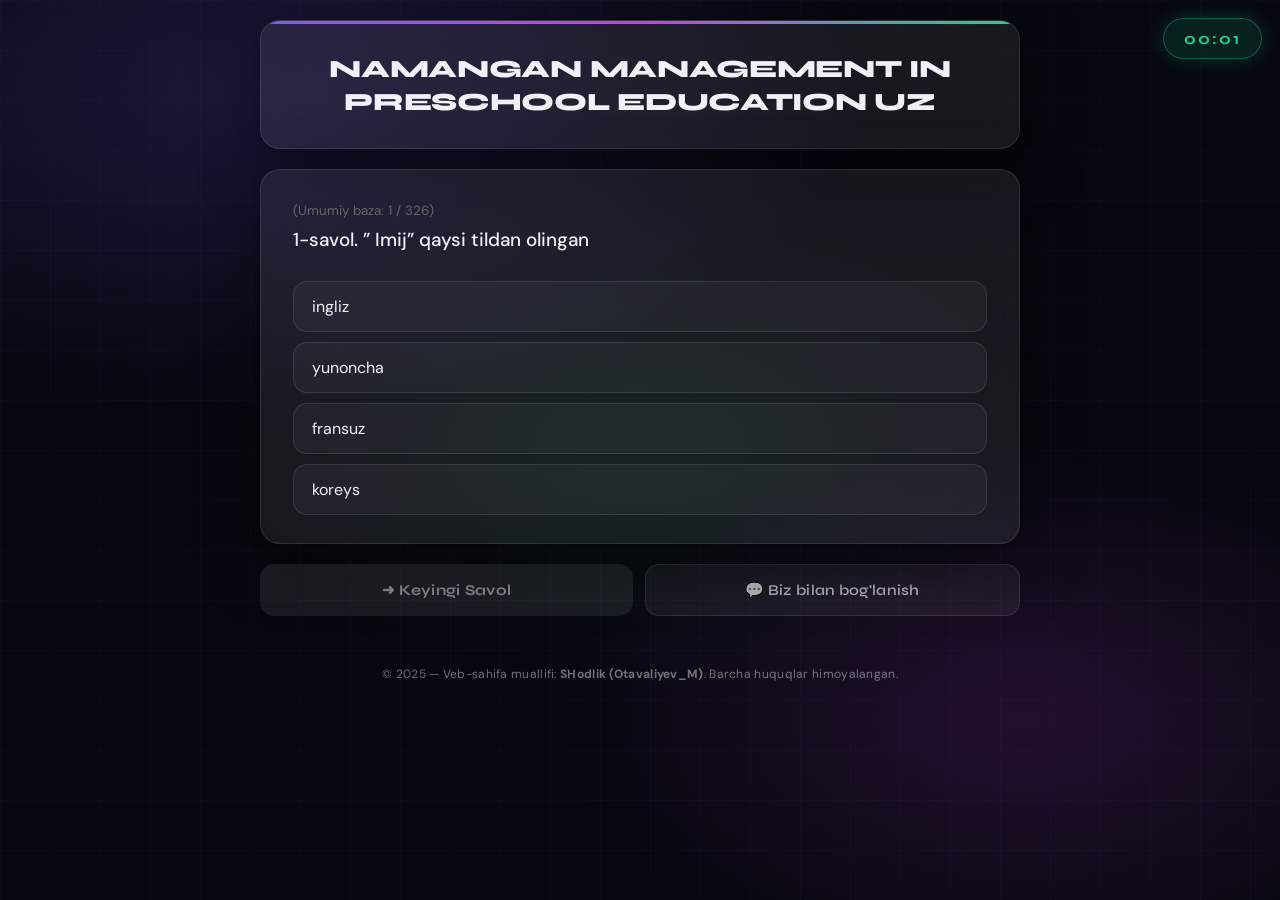
<file: Reteklardan/index.html>
<!DOCTYPE html>
<html lang="uz">
<head>
  <meta charset="UTF-8">
  <meta name="viewport" content="width=device-width, initial-scale=1.0">
  <title>Davlat Imtixoniga Test</title>
  <link rel="stylesheet" href="style.css">
</head>
<body>

  <!-- ===== LOGIN SCREEN ===== -->
  <div id="loginScreen">
    <div class="login-box">
      <div class="lock-icon"></div>
      <h2>Xush kelibsiz!</h2>
      <p>Testni boshlash uchun kirish ma'lumotlarini kiriting</p>

      <div class="input-group">
        <input type="text" id="username" placeholder=" " autocomplete="off">
        <label for="username">Login</label>
      </div>

      <div class="input-group">
        <input type="password" id="password" placeholder=" " autocomplete="off">
        <label for="password">Parol</label>
      </div>

      <button id="loginBtn">
        <span id="btnText">Kirish</span>
      </button>

      <div class="error-message" id="errorMessage">
        ❌ Login yoki parol noto'g'ri!
      </div>
    </div>
  </div>

  <!-- ===== MAIN CONTENT ===== -->
  <div id="mainContent">
    <div id="timer" class="timer-fixed">00:00</div>

    <div class="container">

      <!-- Header card -->
      <div class="header-card">
        <h1>NAMANGAN MANAGEMENT IN PRESCHOOL EDUCATION UZ</h1>
      </div>

      <!-- Quiz area -->
      <div id="quiz-container"></div>

      <!-- Buttons -->
      <div class="navigation-buttons">
        <button id="nextBtn">➜ Keyingi Savol</button>
        <a href="dastur01.html" class="contact-btn">💬 Biz bilan bog'lanish</a>
      </div>


      <div id="results" class="results-inline" style="display:none">
        <span id="summaryResults">Urinish: 0 &nbsp;|&nbsp; To'g'ri: 0 &nbsp;|&nbsp; Foiz: 0%</span>
      </div>

      <footer>
        <p>&copy; 2025 &mdash; Veb-sahifa muallifi: <strong>SHodlik (Otavaliyev_M)</strong>. Barcha huquqlar himoyalangan.</p>
      </footer>

    </div>
  </div>

  <!-- ===== MODAL ===== -->
  <div id="resultModal" class="modal">
    <div class="modal-content">
      <span class="modal-icon">🎯</span>
      <h2 id="modalTitle">20 ta savoldan natija</h2>
      <div class="modal-stats">
        <div class="stat-item">
          <div class="stat-value" id="modalCorrect">0</div>
          <div class="stat-label">To'g'ri</div>
        </div>
        <div class="stat-item">
          <div class="stat-value" id="modalWrong">0</div>
          <div class="stat-label">Noto'g'ri</div>
        </div>
        <div class="stat-item">
          <div class="stat-value" id="modalPercent">0%</div>
          <div class="stat-label">Foiz</div>
        </div>
      </div>
      <div id="modalVerdict" class="modal-verdict"></div>
      <button id="continueBtn" class="continue-btn">Davom etish →</button>
    </div>
  </div>

  <script src="script.js"></script>

</body>
</html>
</file>
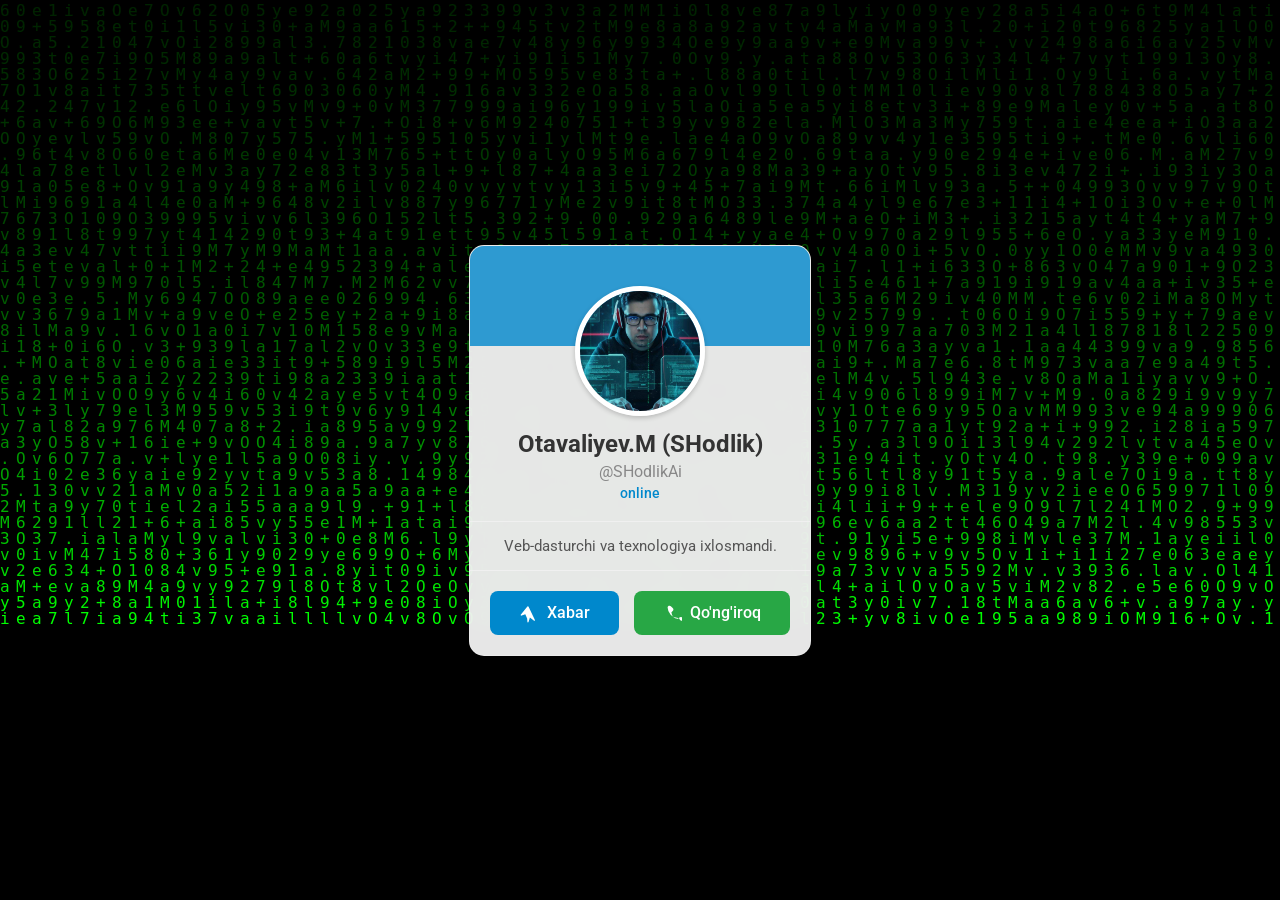
<file: Reteklardan/dastur01.html>
<!DOCTYPE html>
<html lang="uz">
<head>
    <meta charset="UTF-8">
    <meta name="viewport" content="width=device-width, initial-scale=1.0">
    <title>Shaxsiylashtirilgan Matrix Foni</title>
    <link rel="preconnect" href="https://fonts.googleapis.com">
    <link rel="preconnect" href="https://fonts.gstatic.com" crossorigin>
    <link href="https://fonts.googleapis.com/css2?family=Roboto:wght@400;500;700&display=swap" rel="stylesheet">
    <style>
        body {
            display: flex;
            justify-content: center;
            align-items: center;
            min-height: 100vh;
            margin: 0;
            background-color: #000;
            font-family: 'Roboto', sans-serif;
            overflow: hidden;
        }
        
        #matrix-canvas {
            position: absolute;
            top: 0;
            left: 0;
            width: 100%;
            height: 100%;
            z-index: 0;
        }

        .telegram-profile-card{width:340px;background-color:rgba(255,255,255,0.9);backdrop-filter:blur(10px);-webkit-backdrop-filter:blur(10px);border-radius:15px;box-shadow:0 10px 25px rgba(0,0,0,.3);overflow:hidden;text-align:center;border:1px solid rgba(255,255,255,0.2);z-index:1;position:relative}.profile-header{background-color:rgba(0,136,204,0.8);height:100px}.profile-picture-container{margin-top:-60px}.profile-picture{width:120px;height:120px;border-radius:50%;border:5px solid #fff;box-shadow:0 2px 5px rgba(0,0,0,.2);object-fit:cover}.profile-info{padding:10px 20px 5px}.profile-name{margin:0;font-size:24px;font-weight:700;color:#333}.profile-username{margin:4px 0;font-size:16px;color:#888}.profile-status{margin:0;font-size:14px;color:#0088cc;font-weight:500}.profile-bio{padding:15px 25px;font-size:15px;color:#555;border-top:1px solid #f0f0f0;border-bottom:1px solid #f0f0f0;margin-top:15px}.profile-bio p{margin:0}
        
        .profile-actions-container{display:flex;justify-content:space-between;gap:15px;padding:20px}.action-button{display:flex;align-items:center;justify-content:center;flex-grow:1;padding:12px;color:#fff;text-decoration:none;border-radius:8px;font-size:16px;font-weight:500;transition:transform .2s ease,background-color .3s ease;box-sizing:border-box}.action-button svg{margin-right:8px;width:20px;height:20px}.action-button:hover{transform:scale(1.05)}.telegram-button{background-color:#0088cc}.telegram-button:hover{background-color:#0077b3}.call-button{background-color:#28a745}.call-button:hover{background-color:#218838}
    </style>
</head>
<body>
    <canvas id="matrix-canvas"></canvas>

    <div class="telegram-profile-card">
        <div class="profile-header"></div>
        <div class="profile-picture-container">
            <img src="Shod.png" alt="Profil rasmi" class="profile-picture">
        </div>
        <div class="profile-info">
            <h2 class="profile-name">Otavaliyev.M (SHodlik)</h2>
            <p class="profile-username">@SHodlikAi</p>
            <p class="profile-status">online</p>
        </div>
        <div class="profile-bio">
            <p>Veb-dasturchi va texnologiya ixlosmandi.</p>
        </div>
        <div class="profile-actions-container">
            <a href="https://t.me/Shodlikai" target="_blank" class="action-button telegram-button">
                <svg fill="currentColor" viewBox="0 0 24 24"><path d="M9.78,18.65l.28,4.23a.75.75,0,0,0,1.4.05l1.62-5.4L17.7,21.1a.75.75,0,0,0,1.25-.87L11.5,4.36a.75.75,0,0,0-1.42-.05L2.3,13.73a.75.75,0,0,0,.87,1.25l4.4-1.62,2.21,5.29Z"/></svg>
                Xabar
            </a>
            <a href="tel:+998911829899" class="action-button call-button">
                <svg fill="currentColor" viewBox="0 0 24 24"><path d="M21.38,16.71a.75.75,0,0,1-2.1,1.36,13,13,0,0,1-12.55-12.55,2.38,2.38,0,0,1,1.36-2.1,2.5,2.5,0,0,1,2.51.37l2.22,2.22a2.5,2.5,0,0,1,0,3.54l-1.41,1.41a.5.5,0,0,0,0,.7,8.21,8.21,0,0,0,7.31,7.31.5.5,0,0,0,.7,0l1.41-1.41a2.5,2.5,0,0,1,3.54,0l2.22,2.22A2.5,2.5,0,0,1,21.38,16.71Z"/></svg>
                Qo'ng'iroq
            </a>
        </div>
    </div>

    <script>
        const canvas = document.getElementById('matrix-canvas');
        const ctx = canvas.getContext('2d');

        canvas.width = window.innerWidth;
        canvas.height = window.innerHeight;

        const customText = ('M.Otavaliyev+998901234567').repeat(10);

        const fontSize = 16;
        const columns = canvas.width / fontSize;
        const rainDrops = [];

        for( let x = 0; x < columns; x++ ) {
            rainDrops[x] = 1;
        }

        const draw = () => {
            ctx.fillStyle = 'rgba(0, 0, 0, 0.05)';
            ctx.fillRect(0, 0, canvas.width, canvas.height);
            
            ctx.fillStyle = '#0F0';
            ctx.font = fontSize + 'px monospace';

            for(let i = 0; i < rainDrops.length; i++) {
                const text = customText.charAt(Math.floor(Math.random() * customText.length));
                ctx.fillText(text, i * fontSize, rainDrops[i] * fontSize);
                
                if(rainDrops[i] * fontSize > canvas.height && Math.random() > 0.975){
                    rainDrops[i] = 0;
                }
                rainDrops[i]++;
            }
        };

        setInterval(draw, 30);
    </script>
</body>
</html>
</file>
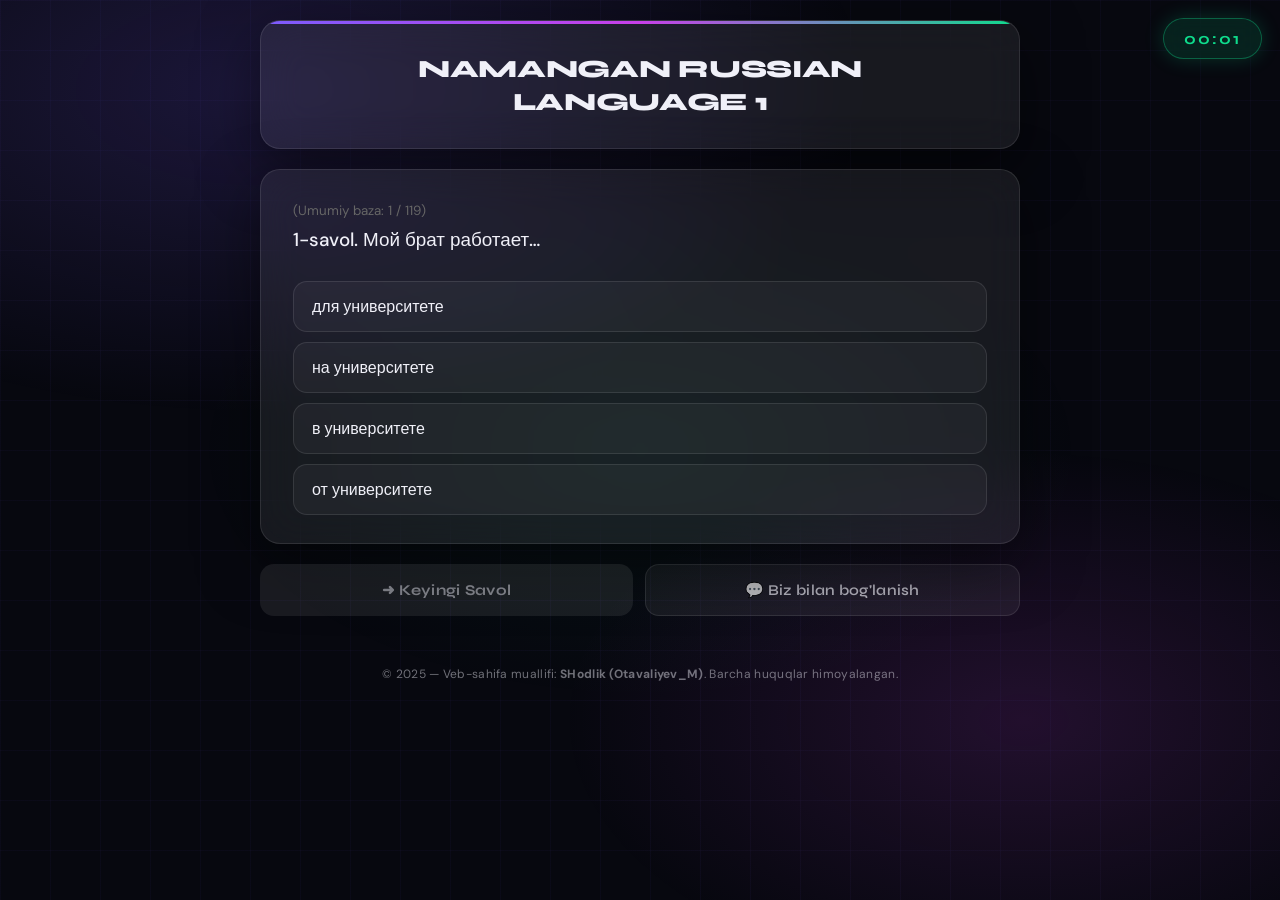
<file: Reteklardan/index01.html>
<!DOCTYPE html>
<html lang="uz">
<head>
  <meta charset="UTF-8">
  <meta name="viewport" content="width=device-width, initial-scale=1.0">
  <title>Davlat Imtixoniga Test</title>
  <link rel="stylesheet" href="style.css">
</head>
<body>

  <!-- ===== LOGIN SCREEN ===== -->
  <div id="loginScreen">
    <div class="login-box">
      <div class="lock-icon"></div>
      <h2>Xush kelibsiz!</h2>
      <p>Testni boshlash uchun kirish ma'lumotlarini kiriting</p>

      <div class="input-group">
        <input type="text" id="username" placeholder=" " autocomplete="off">
        <label for="username">Login</label>
      </div>

      <div class="input-group">
        <input type="password" id="password" placeholder=" " autocomplete="off">
        <label for="password">Parol</label>
      </div>

      <button id="loginBtn">
        <span id="btnText">Kirish</span>
      </button>

      <div class="error-message" id="errorMessage">
        ❌ Login yoki parol noto'g'ri!
      </div>
    </div>
  </div>

  <!-- ===== MAIN CONTENT ===== -->
  <div id="mainContent">
    <div id="timer" class="timer-fixed">00:00</div>

    <div class="container">

      <!-- Header card -->
      <div class="header-card">
        <h1>NAMANGAN RUSSIAN LANGUAGE 1</h1>
      </div>

      <!-- Quiz area -->
      <div id="quiz-container"></div>

      <!-- Buttons -->
      <div class="navigation-buttons">
        <button id="nextBtn">➜ Keyingi Savol</button>
        <a href="dastur01.html" class="contact-btn">💬 Biz bilan bog'lanish</a>
      </div>


      <div id="results" class="results-inline" style="display:none">
        <span id="summaryResults">Urinish: 0 &nbsp;|&nbsp; To'g'ri: 0 &nbsp;|&nbsp; Foiz: 0%</span>
      </div>

      <footer>
        <p>&copy; 2025 &mdash; Veb-sahifa muallifi: <strong>SHodlik (Otavaliyev_M)</strong>. Barcha huquqlar himoyalangan.</p>
      </footer>

    </div>
  </div>

  <!-- ===== MODAL ===== -->
  <div id="resultModal" class="modal">
    <div class="modal-content">
      <span class="modal-icon">🎯</span>
      <h2 id="modalTitle">20 ta savoldan natija</h2>
      <div class="modal-stats">
        <div class="stat-item">
          <div class="stat-value" id="modalCorrect">0</div>
          <div class="stat-label">To'g'ri</div>
        </div>
        <div class="stat-item">
          <div class="stat-value" id="modalWrong">0</div>
          <div class="stat-label">Noto'g'ri</div>
        </div>
        <div class="stat-item">
          <div class="stat-value" id="modalPercent">0%</div>
          <div class="stat-label">Foiz</div>
        </div>
      </div>
      <div id="modalVerdict" class="modal-verdict"></div>
      <button id="continueBtn" class="continue-btn">Davom etish →</button>
    </div>
  </div>

  <script src="script01.js"></script>

</body>
</html>
</file>
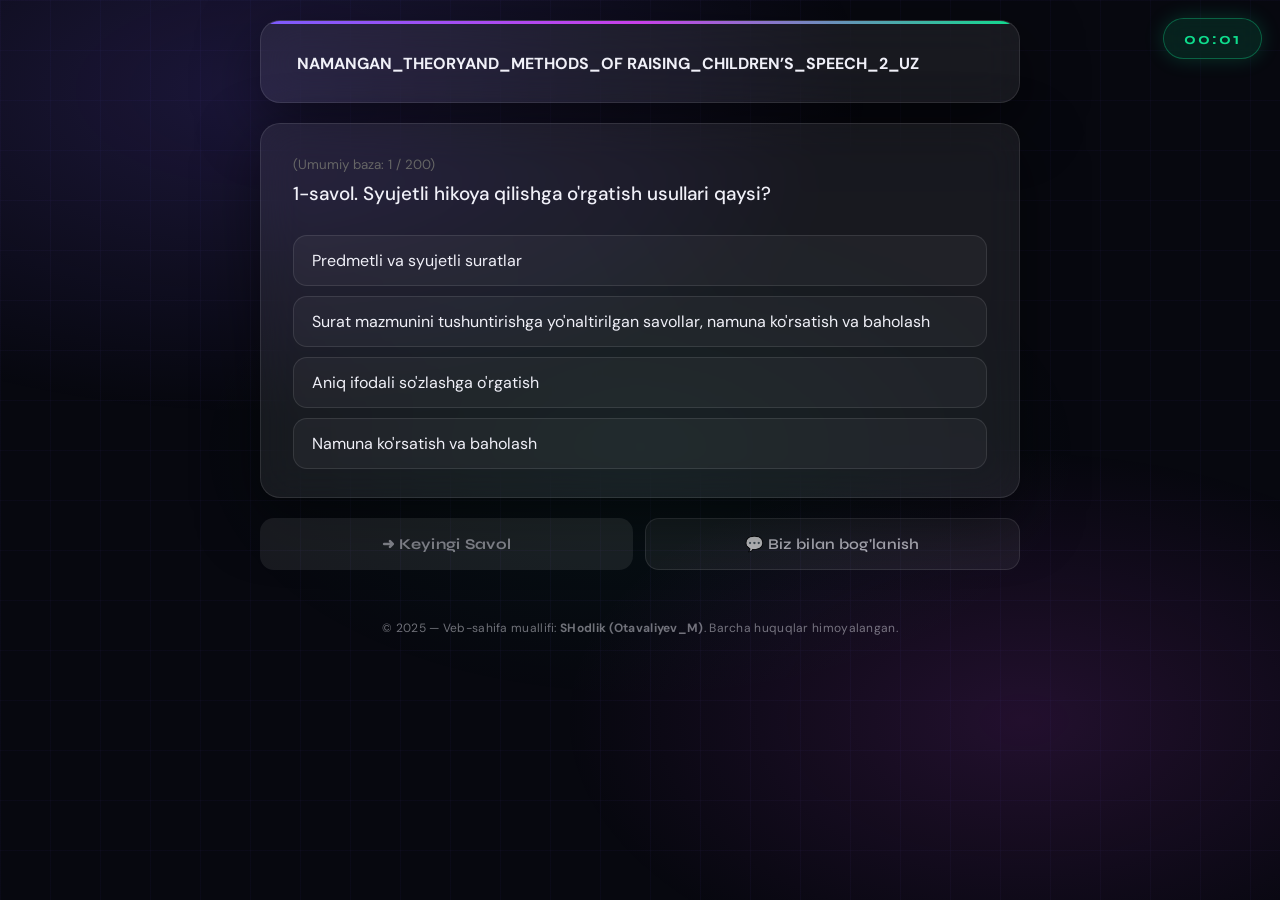
<file: Reteklardan/index02.html>
<!DOCTYPE html>
<html lang="uz">
<head>
  <meta charset="UTF-8">
  <meta name="viewport" content="width=device-width, initial-scale=1.0">
  <title>Davlat Imtixoniga Test</title>
  <link rel="stylesheet" href="style.css">
</head>
<body>

  <!-- ===== LOGIN SCREEN ===== -->
  <div id="loginScreen">
    <div class="login-box">
      <div class="lock-icon"></div>
      <h2>Xush kelibsiz!</h2>
      <p>Testni boshlash uchun kirish ma'lumotlarini kiriting</p>

      <div class="input-group">
        <input type="text" id="username" placeholder=" " autocomplete="off">
        <label for="username">Login</label>
      </div>

      <div class="input-group">
        <input type="password" id="password" placeholder=" " autocomplete="off">
        <label for="password">Parol</label>
      </div>

      <button id="loginBtn">
        <span id="btnText">Kirish</span>
      </button>

      <div class="error-message" id="errorMessage">
        ❌ Login yoki parol noto'g'ri!
      </div>
    </div>
  </div>

  <!-- ===== MAIN CONTENT ===== -->
  <div id="mainContent">
    <div id="timer" class="timer-fixed">00:00</div>

    <div class="container">

      <!-- Header card -->
      <div class="header-card">
        <h4>NAMANGAN_THEORYAND_METHODS_OF RAISING_CHILDREN’S_SPEECH_2_UZ</h4>
      </div>

      <!-- Quiz area -->
      <div id="quiz-container"></div>

      <!-- Buttons -->
      <div class="navigation-buttons">
        <button id="nextBtn">➜ Keyingi Savol</button>
        <a href="dastur01.html" class="contact-btn">💬 Biz bilan bog'lanish</a>
      </div>


      <div id="results" class="results-inline" style="display:none">
        <span id="summaryResults">Urinish: 0 &nbsp;|&nbsp; To'g'ri: 0 &nbsp;|&nbsp; Foiz: 0%</span>
      </div>

      <footer>
        <p>&copy; 2025 &mdash; Veb-sahifa muallifi: <strong>SHodlik (Otavaliyev_M)</strong>. Barcha huquqlar himoyalangan.</p>
      </footer>

    </div>
  </div>

  <!-- ===== MODAL ===== -->
  <div id="resultModal" class="modal">
    <div class="modal-content">
      <span class="modal-icon">🎯</span>
      <h2 id="modalTitle">20 ta savoldan natija</h2>
      <div class="modal-stats">
        <div class="stat-item">
          <div class="stat-value" id="modalCorrect">0</div>
          <div class="stat-label">To'g'ri</div>
        </div>
        <div class="stat-item">
          <div class="stat-value" id="modalWrong">0</div>
          <div class="stat-label">Noto'g'ri</div>
        </div>
        <div class="stat-item">
          <div class="stat-value" id="modalPercent">0%</div>
          <div class="stat-label">Foiz</div>
        </div>
      </div>
      <div id="modalVerdict" class="modal-verdict"></div>
      <button id="continueBtn" class="continue-btn">Davom etish →</button>
    </div>
  </div>

  <script src="script02.js"></script>

</body>
</html>
</file>
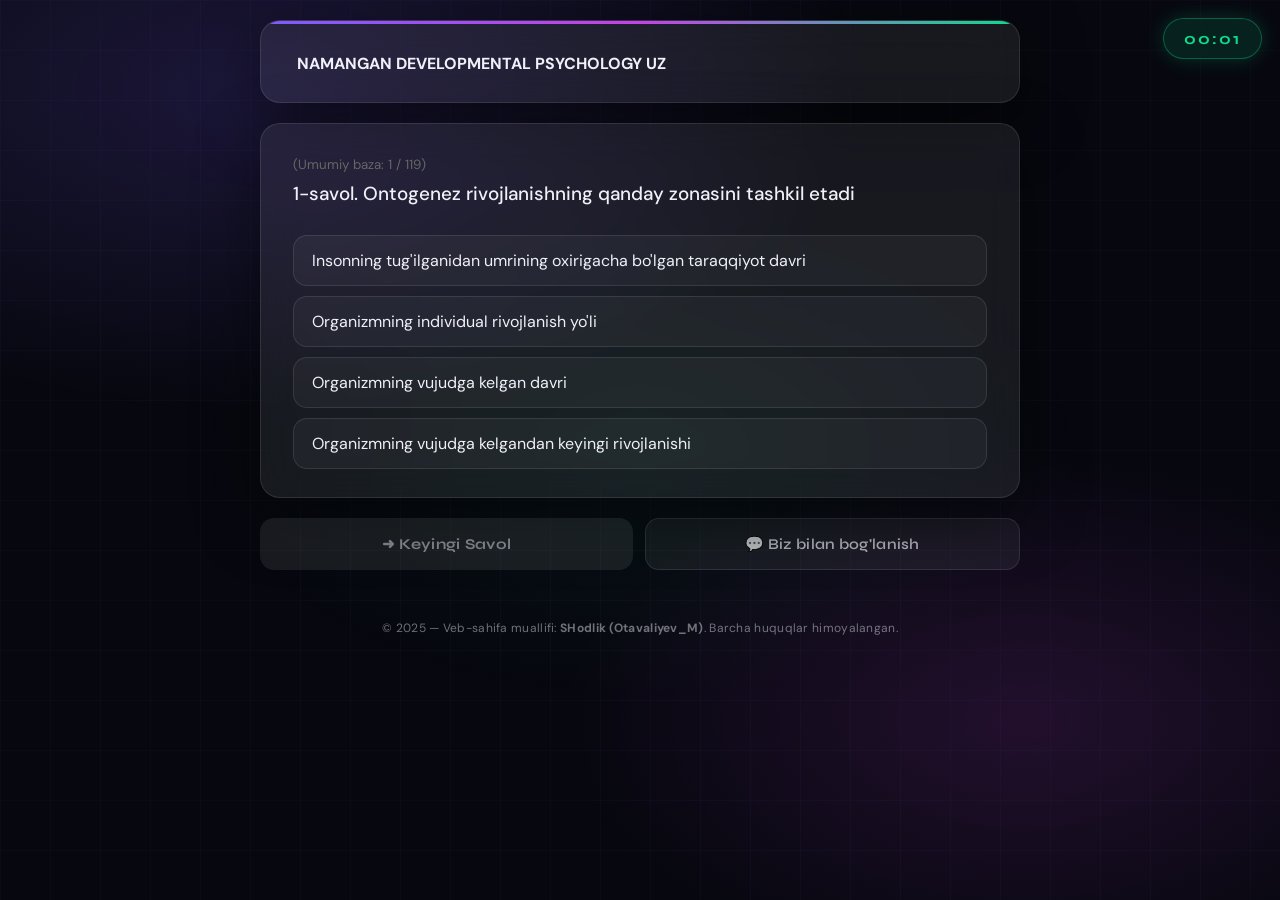
<file: Reteklardan/index03.html>
<!DOCTYPE html>
<html lang="uz">
<head>
  <meta charset="UTF-8">
  <meta name="viewport" content="width=device-width, initial-scale=1.0">
  <title>Davlat Imtixoniga Test</title>
  <link rel="stylesheet" href="style.css">
</head>
<body>

  <!-- ===== LOGIN SCREEN ===== -->
  <div id="loginScreen">
    <div class="login-box">
      <div class="lock-icon"></div>
      <h2>Xush kelibsiz!</h2>
      <p>Testni boshlash uchun kirish ma'lumotlarini kiriting</p>

      <div class="input-group">
        <input type="text" id="username" placeholder=" " autocomplete="off">
        <label for="username">Login</label>
      </div>

      <div class="input-group">
        <input type="password" id="password" placeholder=" " autocomplete="off">
        <label for="password">Parol</label>
      </div>

      <button id="loginBtn">
        <span id="btnText">Kirish</span>
      </button>

      <div class="error-message" id="errorMessage">
        ❌ Login yoki parol noto'g'ri!
      </div>
    </div>
  </div>

  <!-- ===== MAIN CONTENT ===== -->
  <div id="mainContent">
    <div id="timer" class="timer-fixed">00:00</div>

    <div class="container">

      <!-- Header card -->
      <div class="header-card">
        <h4>NAMANGAN DEVELOPMENTAL PSYCHOLOGY UZ </h4>
      </div>

      <!-- Quiz area -->
      <div id="quiz-container"></div>

      <!-- Buttons -->
      <div class="navigation-buttons">
        <button id="nextBtn">➜ Keyingi Savol</button>
        <a href="dastur01.html" class="contact-btn">💬 Biz bilan bog'lanish</a>
      </div>


      <div id="results" class="results-inline" style="display:none">
        <span id="summaryResults">Urinish: 0 &nbsp;|&nbsp; To'g'ri: 0 &nbsp;|&nbsp; Foiz: 0%</span>
      </div>

      <footer>
        <p>&copy; 2025 &mdash; Veb-sahifa muallifi: <strong>SHodlik (Otavaliyev_M)</strong>. Barcha huquqlar himoyalangan.</p>
      </footer>

    </div>
  </div>

  <!-- ===== MODAL ===== -->
  <div id="resultModal" class="modal">
    <div class="modal-content">
      <span class="modal-icon">🎯</span>
      <h2 id="modalTitle">20 ta savoldan natija</h2>
      <div class="modal-stats">
        <div class="stat-item">
          <div class="stat-value" id="modalCorrect">0</div>
          <div class="stat-label">To'g'ri</div>
        </div>
        <div class="stat-item">
          <div class="stat-value" id="modalWrong">0</div>
          <div class="stat-label">Noto'g'ri</div>
        </div>
        <div class="stat-item">
          <div class="stat-value" id="modalPercent">0%</div>
          <div class="stat-label">Foiz</div>
        </div>
      </div>
      <div id="modalVerdict" class="modal-verdict"></div>
      <button id="continueBtn" class="continue-btn">Davom etish →</button>
    </div>
  </div>

  <script src="script03.js"></script>

</body>
</html>
</file>
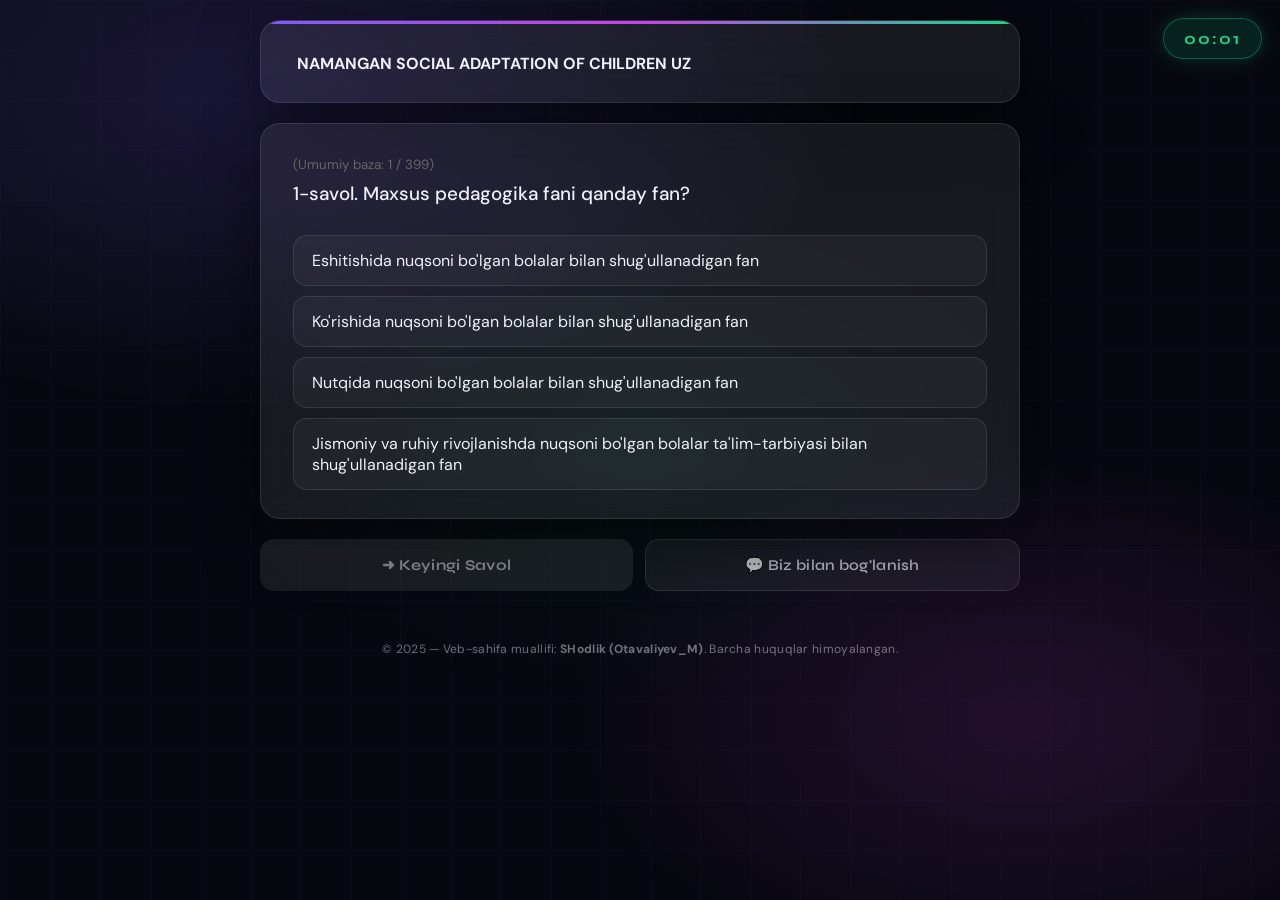
<file: Reteklardan/index04.html>
<!DOCTYPE html>
<html lang="uz">
<head>
  <meta charset="UTF-8">
  <meta name="viewport" content="width=device-width, initial-scale=1.0">
  <title>Davlat Imtixoniga Test</title>
  <link rel="stylesheet" href="style.css">
</head>
<body>

  <!-- ===== LOGIN SCREEN ===== -->
  <div id="loginScreen">
    <div class="login-box">
      <div class="lock-icon"></div>
      <h2>Xush kelibsiz!</h2>
      <p>Testni boshlash uchun kirish ma'lumotlarini kiriting</p>

      <div class="input-group">
        <input type="text" id="username" placeholder=" " autocomplete="off">
        <label for="username">Login</label>
      </div>

      <div class="input-group">
        <input type="password" id="password" placeholder=" " autocomplete="off">
        <label for="password">Parol</label>
      </div>

      <button id="loginBtn">
        <span id="btnText">Kirish</span>
      </button>

      <div class="error-message" id="errorMessage">
        ❌ Login yoki parol noto'g'ri!
      </div>
    </div>
  </div>

  <!-- ===== MAIN CONTENT ===== -->
  <div id="mainContent">
    <div id="timer" class="timer-fixed">00:00</div>

    <div class="container">

      <!-- Header card -->
      <div class="header-card">
        <h4> NAMANGAN SOCIAL ADAPTATION OF CHILDREN UZ </h4>
      </div>

      <!-- Quiz area -->
      <div id="quiz-container"></div>

      <!-- Buttons -->
      <div class="navigation-buttons">
        <button id="nextBtn">➜ Keyingi Savol</button>
        <a href="dastur01.html" class="contact-btn">💬 Biz bilan bog'lanish</a>
      </div>


      <div id="results" class="results-inline" style="display:none">
        <span id="summaryResults">Urinish: 0 &nbsp;|&nbsp; To'g'ri: 0 &nbsp;|&nbsp; Foiz: 0%</span>
      </div>

      <footer>
        <p>&copy; 2025 &mdash; Veb-sahifa muallifi: <strong>SHodlik (Otavaliyev_M)</strong>. Barcha huquqlar himoyalangan.</p>
      </footer>

    </div>
  </div>

  <!-- ===== MODAL ===== -->
  <div id="resultModal" class="modal">
    <div class="modal-content">
      <span class="modal-icon">🎯</span>
      <h2 id="modalTitle">20 ta savoldan natija</h2>
      <div class="modal-stats">
        <div class="stat-item">
          <div class="stat-value" id="modalCorrect">0</div>
          <div class="stat-label">To'g'ri</div>
        </div>
        <div class="stat-item">
          <div class="stat-value" id="modalWrong">0</div>
          <div class="stat-label">Noto'g'ri</div>
        </div>
        <div class="stat-item">
          <div class="stat-value" id="modalPercent">0%</div>
          <div class="stat-label">Foiz</div>
        </div>
      </div>
      <div id="modalVerdict" class="modal-verdict"></div>
      <button id="continueBtn" class="continue-btn">Davom etish →</button>
    </div>
  </div>

  <script src="script04.js"></script>

</body>
</html>
</file>
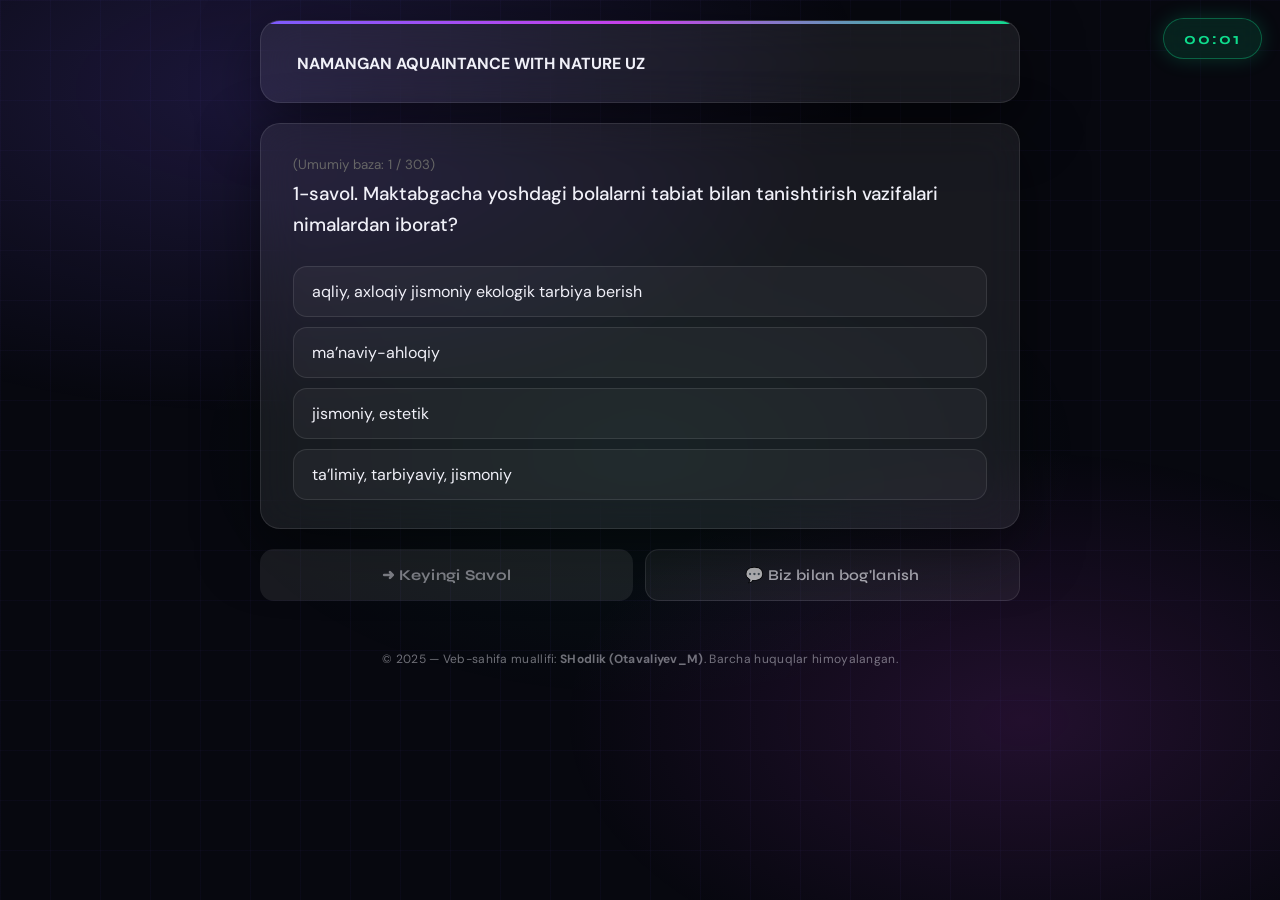
<file: Reteklardan/index05.html>
<!DOCTYPE html>
<html lang="uz">
<head>
  <meta charset="UTF-8">
  <meta name="viewport" content="width=device-width, initial-scale=1.0">
  <title>Davlat Imtixoniga Test</title>
  <link rel="stylesheet" href="style.css">
</head>
<body>

  <!-- ===== LOGIN SCREEN ===== -->
  <div id="loginScreen">
    <div class="login-box">
      <div class="lock-icon"></div>
      <h2>Xush kelibsiz!</h2>
      <p>Testni boshlash uchun kirish ma'lumotlarini kiriting</p>

      <div class="input-group">
        <input type="text" id="username" placeholder=" " autocomplete="off">
        <label for="username">Login</label>
      </div>

      <div class="input-group">
        <input type="password" id="password" placeholder=" " autocomplete="off">
        <label for="password">Parol</label>
      </div>

      <button id="loginBtn">
        <span id="btnText">Kirish</span>
      </button>

      <div class="error-message" id="errorMessage">
        ❌ Login yoki parol noto'g'ri!
      </div>
    </div>
  </div>

  <!-- ===== MAIN CONTENT ===== -->
  <div id="mainContent">
    <div id="timer" class="timer-fixed">00:00</div>

    <div class="container">

      <!-- Header card -->
      <div class="header-card">
        <h4> NAMANGAN AQUAINTANCE WITH NATURE UZ </h4>
      </div>

      <!-- Quiz area -->
      <div id="quiz-container"></div>

      <!-- Buttons -->
      <div class="navigation-buttons">
        <button id="nextBtn">➜ Keyingi Savol</button>
        <a href="dastur01.html" class="contact-btn">💬 Biz bilan bog'lanish</a>
      </div>


      <div id="results" class="results-inline" style="display:none">
        <span id="summaryResults">Urinish: 0 &nbsp;|&nbsp; To'g'ri: 0 &nbsp;|&nbsp; Foiz: 0%</span>
      </div>

      <footer>
        <p>&copy; 2025 &mdash; Veb-sahifa muallifi: <strong>SHodlik (Otavaliyev_M)</strong>. Barcha huquqlar himoyalangan.</p>
      </footer>

    </div>
  </div>

  <!-- ===== MODAL ===== -->
  <div id="resultModal" class="modal">
    <div class="modal-content">
      <span class="modal-icon">🎯</span>
      <h2 id="modalTitle">20 ta savoldan natija</h2>
      <div class="modal-stats">
        <div class="stat-item">
          <div class="stat-value" id="modalCorrect">0</div>
          <div class="stat-label">To'g'ri</div>
        </div>
        <div class="stat-item">
          <div class="stat-value" id="modalWrong">0</div>
          <div class="stat-label">Noto'g'ri</div>
        </div>
        <div class="stat-item">
          <div class="stat-value" id="modalPercent">0%</div>
          <div class="stat-label">Foiz</div>
        </div>
      </div>
      <div id="modalVerdict" class="modal-verdict"></div>
      <button id="continueBtn" class="continue-btn">Davom etish →</button>
    </div>
  </div>

  <script src="script05.js"></script>

</body>
</html>
</file>
<file: Reteklardan/style.css>
/* ===== IMPORT FONTS ===== */
@import url('https://fonts.googleapis.com/css2?family=Syne:wght@400;600;700;800&family=DM+Sans:ital,wght@0,300;0,400;0,500;1,300&display=swap');

/* ===== CSS VARIABLES ===== */
:root {
  --bg-deep:      #07080f;
  --bg-card:      rgba(255,255,255,0.04);
  --bg-glass:     rgba(255,255,255,0.07);
  --border:       rgba(255,255,255,0.10);
  --border-glow:  rgba(124,92,252,0.5);

  --accent-1:     #7C5CFC;
  --accent-2:     #C840E9;
  --accent-green: #0fdb8c;
  --accent-red:   #ff4d6d;
  --accent-gold:  #f5c842;

  --text-main:    #f0f0f8;
  --text-muted:   rgba(240,240,248,0.45);
  --text-sub:     rgba(240,240,248,0.7);

  --radius-lg:    20px;
  --radius-md:    14px;
  --radius-sm:    10px;

  --shadow-glow:  0 0 40px rgba(124,92,252,0.25);
  --shadow-card:  0 20px 60px rgba(0,0,0,0.5);

  --transition:   all 0.3s cubic-bezier(0.4,0,0.2,1);
}

/* ===== RESET ===== */
*, *::before, *::after {
  margin: 0; padding: 0;
  box-sizing: border-box;
}

/* ===== BODY & BACKGROUND ===== */
body {
  font-family: 'DM Sans', sans-serif;
  background-color: var(--bg-deep);
  color: var(--text-main);
  min-height: 100vh;
  padding: 20px 16px 40px;
  position: relative;
  overflow-x: hidden;
}

/* Animated mesh background */
body::before {
  content: '';
  position: fixed;
  inset: 0;
  background:
    radial-gradient(ellipse 80% 60% at 20% 10%, rgba(124,92,252,0.18) 0%, transparent 60%),
    radial-gradient(ellipse 60% 50% at 80% 80%, rgba(200,64,233,0.14) 0%, transparent 60%),
    radial-gradient(ellipse 50% 40% at 50% 50%, rgba(15,219,140,0.05) 0%, transparent 70%);
  pointer-events: none;
  z-index: 0;
}

/* Subtle grid pattern */
body::after {
  content: '';
  position: fixed;
  inset: 0;
  background-image:
    linear-gradient(rgba(124,92,252,0.04) 1px, transparent 1px),
    linear-gradient(90deg, rgba(124,92,252,0.04) 1px, transparent 1px);
  background-size: 50px 50px;
  pointer-events: none;
  z-index: 0;
}

/* ===========================
   LOGIN SCREEN
   =========================== */
#loginScreen {
  position: fixed;
  inset: 0;
  display: flex;
  align-items: center;
  justify-content: center;
  z-index: 99999;
  background: var(--bg-deep);
}

#loginScreen::before {
  content: '';
  position: absolute;
  inset: 0;
  background:
    radial-gradient(ellipse 70% 60% at 30% 30%, rgba(124,92,252,0.3) 0%, transparent 65%),
    radial-gradient(ellipse 60% 50% at 75% 70%, rgba(200,64,233,0.2) 0%, transparent 65%);
  pointer-events: none;
}

#loginScreen.hidden { display: none !important; }

.login-box {
  position: relative;
  z-index: 1;
  background: rgba(255,255,255,0.05);
  backdrop-filter: blur(30px);
  -webkit-backdrop-filter: blur(30px);
  border: 1px solid var(--border);
  border-radius: 28px;
  padding: 50px 44px;
  width: min(420px, 92vw);
  box-shadow: var(--shadow-card), 0 0 0 1px rgba(255,255,255,0.04) inset;
  animation: loginSlideIn 0.6s cubic-bezier(0.22,1,0.36,1) both;
}

@keyframes loginSlideIn {
  from { opacity: 0; transform: translateY(30px) scale(0.97); }
  to   { opacity: 1; transform: translateY(0) scale(1); }
}

.lock-icon {
  width: 72px;
  height: 72px;
  border-radius: 50%;
  background: linear-gradient(135deg, var(--accent-1), var(--accent-2));
  display: flex;
  align-items: center;
  justify-content: center;
  margin: 0 auto 28px;
  font-size: 32px;
  box-shadow: 0 0 30px rgba(124,92,252,0.5);
  animation: pulse 3s ease-in-out infinite;
}

@keyframes pulse {
  0%,100% { box-shadow: 0 0 30px rgba(124,92,252,0.5); transform: scale(1); }
  50%      { box-shadow: 0 0 50px rgba(200,64,233,0.7); transform: scale(1.05); }
}

.lock-icon::before { content: "🔐"; }

.login-box h2 {
  font-family: 'Syne', sans-serif;
  font-size: 28px;
  font-weight: 800;
  text-align: center;
  margin-bottom: 8px;
  background: linear-gradient(135deg, #fff 30%, var(--accent-2));
  -webkit-background-clip: text;
  -webkit-text-fill-color: transparent;
  background-clip: text;
}

.login-box p {
  text-align: center;
  color: var(--text-muted);
  font-size: 14px;
  margin-bottom: 36px;
  line-height: 1.6;
}

.input-group {
  position: relative;
  margin-bottom: 20px;
}

.input-group input {
  width: 100%;
  padding: 16px 20px;
  background: rgba(255,255,255,0.06);
  border: 1px solid var(--border);
  border-radius: var(--radius-sm);
  font-family: 'DM Sans', sans-serif;
  font-size: 15px;
  color: var(--text-main);
  transition: var(--transition);
  outline: none;
}

.input-group input::placeholder { color: transparent; }

.input-group input:focus {
  border-color: var(--accent-1);
  background: rgba(124,92,252,0.08);
  box-shadow: 0 0 0 3px rgba(124,92,252,0.15);
}

.input-group label {
  position: absolute;
  left: 20px;
  top: 16px;
  color: var(--text-muted);
  font-size: 15px;
  pointer-events: none;
  transition: var(--transition);
}

.input-group input:focus + label,
.input-group input:not(:placeholder-shown) + label {
  top: -10px;
  left: 14px;
  font-size: 11px;
  font-weight: 600;
  letter-spacing: 0.5px;
  color: var(--accent-1);
  background: var(--bg-deep);
  padding: 0 6px;
  border-radius: 4px;
}

#loginBtn {
  width: 100%;
  padding: 16px;
  background: linear-gradient(135deg, var(--accent-1), var(--accent-2));
  color: white;
  border: none;
  border-radius: var(--radius-sm);
  font-family: 'Syne', sans-serif;
  font-size: 15px;
  font-weight: 700;
  letter-spacing: 0.5px;
  cursor: pointer;
  transition: var(--transition);
  margin-top: 8px;
  position: relative;
  overflow: hidden;
}

#loginBtn::before {
  content: '';
  position: absolute;
  inset: 0;
  background: linear-gradient(135deg, var(--accent-2), var(--accent-1));
  opacity: 0;
  transition: opacity 0.3s;
}

#loginBtn:hover::before { opacity: 1; }
#loginBtn:hover { transform: translateY(-2px); box-shadow: 0 12px 30px rgba(124,92,252,0.45); }
#loginBtn:disabled { opacity: 0.6; cursor: not-allowed; transform: none; }

#loginBtn span { position: relative; z-index: 1; }

.error-message {
  color: var(--accent-red);
  font-size: 13px;
  margin-top: 14px;
  text-align: center;
  display: none;
  animation: shake 0.4s ease;
  background: rgba(255,77,109,0.1);
  border: 1px solid rgba(255,77,109,0.3);
  border-radius: 8px;
  padding: 8px 12px;
}

.error-message.show { display: block; }

@keyframes shake {
  0%,100% { transform: translateX(0); }
  25%      { transform: translateX(-8px); }
  75%      { transform: translateX(8px); }
}

.loading {
  display: inline-block;
  width: 16px; height: 16px;
  border: 2px solid rgba(255,255,255,0.3);
  border-top-color: white;
  border-radius: 50%;
  animation: spin 0.8s linear infinite;
  margin-left: 8px;
  vertical-align: middle;
}

@keyframes spin { to { transform: rotate(360deg); } }

body.login-active #mainContent { display: none !important; }

/* ===========================
   TIMER
   =========================== */
.timer-fixed {
  position: fixed;
  top: 18px;
  right: 18px;
  z-index: 1000;
  background: rgba(15,219,140,0.12);
  border: 1px solid rgba(15,219,140,0.35);
  color: var(--accent-green);
  padding: 10px 20px;
  border-radius: 50px;
  font-family: 'Syne', monospace;
  font-size: 1em;
  font-weight: 700;
  letter-spacing: 2px;
  backdrop-filter: blur(12px);
  -webkit-backdrop-filter: blur(12px);
  box-shadow: 0 0 20px rgba(15,219,140,0.2);
  transition: var(--transition);
}

.timer-fixed:hover {
  background: rgba(15,219,140,0.2);
  box-shadow: 0 0 35px rgba(15,219,140,0.35);
}

/* ===========================
   MAIN CONTAINER
   =========================== */
#mainContent {
  position: relative;
  z-index: 1;
}

.container {
  max-width: 760px;
  margin: 0 auto;
  padding: 0;
}

/* ===========================
   HEADER / TITLE CARD
   =========================== */
.header-card {
  background: var(--bg-glass);
  backdrop-filter: blur(20px);
  -webkit-backdrop-filter: blur(20px);
  border: 1px solid var(--border);
  border-radius: var(--radius-lg);
  padding: 32px 36px 28px;
  margin-bottom: 20px;
  position: relative;
  overflow: hidden;
  box-shadow: var(--shadow-card);
}

.header-card::before {
  content: '';
  position: absolute;
  top: 0; left: 0; right: 0;
  height: 3px;
  background: linear-gradient(90deg, var(--accent-1), var(--accent-2), var(--accent-green));
}

h1 {
  font-family: 'Syne', sans-serif;
  font-size: clamp(1.1em, 3vw, 1.55em);
  font-weight: 800;
  text-align: center;
  color: var(--text-main);
  line-height: 1.35;
  letter-spacing: -0.3px;
  margin-bottom: 0;
}

/* ===========================
   PROGRESS / STATS BAR
   =========================== */
.stats-bar {
  display: flex;
  gap: 12px;
  margin-bottom: 20px;
  flex-wrap: wrap;
}

.stat-chip {
  flex: 1;
  min-width: 100px;
  background: var(--bg-glass);
  backdrop-filter: blur(16px);
  border: 1px solid var(--border);
  border-radius: var(--radius-md);
  padding: 14px 16px;
  display: flex;
  flex-direction: column;
  align-items: center;
  gap: 4px;
  box-shadow: var(--shadow-card);
}

.stat-chip .chip-val {
  font-family: 'Syne', sans-serif;
  font-size: 1.4em;
  font-weight: 800;
  color: var(--text-main);
}

.stat-chip .chip-label {
  font-size: 11px;
  color: var(--text-muted);
  letter-spacing: 0.5px;
  text-transform: uppercase;
}

.stat-chip.green  { border-color: rgba(15,219,140,0.3); }
.stat-chip.green .chip-val { color: var(--accent-green); }
.stat-chip.purple { border-color: rgba(124,92,252,0.3); }
.stat-chip.purple .chip-val { color: var(--accent-1); }
.stat-chip.red    { border-color: rgba(255,77,109,0.3); }
.stat-chip.red .chip-val { color: var(--accent-red); }

/* ===========================
   QUIZ CARD
   =========================== */
#quiz-container {
  background: var(--bg-glass);
  backdrop-filter: blur(20px);
  -webkit-backdrop-filter: blur(20px);
  border: 1px solid var(--border);
  border-radius: var(--radius-lg);
  padding: 32px 32px 28px;
  margin-bottom: 20px;
  box-shadow: var(--shadow-card);
  animation: cardIn 0.4s cubic-bezier(0.22,1,0.36,1) both;
}

@keyframes cardIn {
  from { opacity: 0; transform: translateY(16px); }
  to   { opacity: 1; transform: translateY(0); }
}

/* Question label */
.question-block {}

.question-badge {
  display: inline-flex;
  align-items: center;
  gap: 6px;
  background: linear-gradient(135deg, rgba(124,92,252,0.2), rgba(200,64,233,0.2));
  border: 1px solid rgba(124,92,252,0.3);
  color: var(--accent-1);
  font-family: 'Syne', sans-serif;
  font-size: 11px;
  font-weight: 700;
  letter-spacing: 1px;
  text-transform: uppercase;
  padding: 5px 14px;
  border-radius: 50px;
  margin-bottom: 18px;
}

.question-text {
  font-size: clamp(1em, 2.5vw, 1.18em);
  font-weight: 500;
  color: var(--text-main);
  line-height: 1.65;
  margin-bottom: 26px;
}

/* ===========================
   OPTIONS
   =========================== */
.options-list {
  list-style: none;
  display: flex;
  flex-direction: column;
  gap: 10px;
}

.options-list li { position: relative; }

.options-list label {
  display: flex;
  align-items: center;
  gap: 14px;
  background: rgba(255,255,255,0.04);
  border: 1px solid var(--border);
  border-radius: var(--radius-md);
  padding: 14px 18px;
  cursor: pointer;
  transition: var(--transition);
  user-select: none;
  position: relative;
  overflow: hidden;
}

.options-list label::before {
  content: '';
  position: absolute;
  inset: 0;
  background: linear-gradient(135deg, rgba(124,92,252,0.1), rgba(200,64,233,0.05));
  opacity: 0;
  transition: opacity 0.3s;
}

.options-list label:hover {
  border-color: rgba(124,92,252,0.45);
  transform: translateX(4px);
  box-shadow: 0 4px 20px rgba(124,92,252,0.15);
}

.options-list label:hover::before { opacity: 1; }

/* Letter badge on options */
.option-letter {
  width: 32px;
  height: 32px;
  border-radius: 8px;
  background: rgba(255,255,255,0.07);
  border: 1px solid var(--border);
  display: flex;
  align-items: center;
  justify-content: center;
  font-family: 'Syne', sans-serif;
  font-size: 13px;
  font-weight: 700;
  color: var(--text-muted);
  flex-shrink: 0;
  transition: var(--transition);
  position: relative;
  z-index: 1;
}

.option-text {
  font-size: 14.5px;
  color: var(--text-sub);
  line-height: 1.5;
  position: relative;
  z-index: 1;
  transition: color 0.3s;
}

.options-list label:hover .option-letter {
  background: rgba(124,92,252,0.2);
  border-color: rgba(124,92,252,0.5);
  color: var(--accent-1);
}

.options-list label:hover .option-text { color: var(--text-main); }

/* Custom radio hidden */
.options-list input[type="radio"] {
  position: absolute;
  opacity: 0;
  width: 0; height: 0;
}

/* ===== CORRECT / WRONG STATES ===== */
.options-list label.selected-correct {
  background: rgba(15,219,140,0.1) !important;
  border-color: rgba(15,219,140,0.55) !important;
  box-shadow: 0 0 20px rgba(15,219,140,0.2) !important;
  transform: translateX(0) !important;
}

.options-list label.selected-correct .option-letter {
  background: var(--accent-green) !important;
  border-color: var(--accent-green) !important;
  color: #07080f !important;
}

.options-list label.selected-correct .option-text { color: var(--accent-green) !important; }

.options-list label.selected-wrong {
  background: rgba(255,77,109,0.1) !important;
  border-color: rgba(255,77,109,0.55) !important;
  box-shadow: 0 0 20px rgba(255,77,109,0.2) !important;
  transform: translateX(0) !important;
}

.options-list label.selected-wrong .option-letter {
  background: var(--accent-red) !important;
  border-color: var(--accent-red) !important;
  color: white !important;
}

.options-list label.selected-wrong .option-text { color: var(--accent-red) !important; }

.options-list label.show-correct {
  background: rgba(15,219,140,0.07) !important;
  border-color: rgba(15,219,140,0.4) !important;
}

.options-list label.show-correct .option-letter {
  background: rgba(15,219,140,0.2) !important;
  border-color: rgba(15,219,140,0.5) !important;
  color: var(--accent-green) !important;
}

/* ===========================
   FEEDBACK
   =========================== */
.feedback {
  margin-top: 18px;
  padding: 12px 20px;
  font-weight: 600;
  font-size: 14px;
  border-radius: var(--radius-sm);
  text-align: center;
  animation: feedbackPop 0.3s cubic-bezier(0.22,1,0.36,1);
}

@keyframes feedbackPop {
  from { opacity: 0; transform: scale(0.95); }
  to   { opacity: 1; transform: scale(1); }
}

.feedback.correct {
  background: rgba(15,219,140,0.12);
  border: 1px solid rgba(15,219,140,0.35);
  color: var(--accent-green);
}

.feedback.incorrect {
  background: rgba(255,77,109,0.12);
  border: 1px solid rgba(255,77,109,0.35);
  color: var(--accent-red);
}

/* ===========================
   NAVIGATION BUTTONS
   =========================== */
.navigation-buttons {
  display: flex;
  gap: 12px;
  margin-bottom: 20px;
  flex-wrap: wrap;
}

#nextBtn {
  flex: 1;
  padding: 16px 24px;
  background: linear-gradient(135deg, var(--accent-1), var(--accent-2));
  color: white;
  border: none;
  border-radius: var(--radius-md);
  font-family: 'Syne', sans-serif;
  font-size: 15px;
  font-weight: 700;
  cursor: pointer;
  transition: var(--transition);
  position: relative;
  overflow: hidden;
  letter-spacing: 0.3px;
}

#nextBtn::after {
  content: '';
  position: absolute;
  inset: 0;
  background: linear-gradient(135deg, rgba(255,255,255,0.1), transparent);
  opacity: 0;
  transition: opacity 0.3s;
}

#nextBtn:hover:not(:disabled) {
  transform: translateY(-2px);
  box-shadow: 0 12px 35px rgba(124,92,252,0.45);
}

#nextBtn:hover::after { opacity: 1; }

#nextBtn:disabled {
  background: rgba(255,255,255,0.08);
  color: var(--text-muted);
  cursor: not-allowed;
  transform: none;
  box-shadow: none;
}

.contact-btn {
  flex: 1;
  padding: 16px 24px;
  background: rgba(255,255,255,0.06);
  border: 1px solid var(--border);
  color: var(--text-sub);
  border-radius: var(--radius-md);
  font-family: 'Syne', sans-serif;
  font-size: 15px;
  font-weight: 600;
  text-decoration: none;
  text-align: center;
  display: inline-flex;
  align-items: center;
  justify-content: center;
  transition: var(--transition);
  letter-spacing: 0.3px;
}

.contact-btn:hover {
  background: rgba(255,255,255,0.1);
  border-color: rgba(255,255,255,0.2);
  color: var(--text-main);
  transform: translateY(-2px);
}

/* ===========================
   RESULTS INLINE
   =========================== */
.results-inline {
  text-align: center;
  color: var(--text-muted);
  font-size: 13px;
  padding: 14px 0 4px;
  font-weight: 400;
  letter-spacing: 0.3px;
}

.results-inline span { font-weight: 600; color: var(--text-sub); }

/* ===========================
   FOOTER
   =========================== */
footer {
  margin-top: 30px;
  padding: 20px;
  text-align: center;
  color: var(--text-muted);
  font-size: 12px;
  letter-spacing: 0.3px;
}

/* ===========================
   MODAL
   =========================== */
.modal {
  display: none;
  position: fixed;
  inset: 0;
  z-index: 10000;
  background: rgba(7,8,15,0.85);
  backdrop-filter: blur(8px);
  -webkit-backdrop-filter: blur(8px);
  animation: fadeInModal 0.3s ease;
  align-items: center;
  justify-content: center;
}

.modal[style*="block"] {
  display: flex !important;
}

@keyframes fadeInModal {
  from { opacity: 0; }
  to   { opacity: 1; }
}

.modal-content {
  background: rgba(18,19,30,0.97);
  border: 1px solid var(--border);
  border-radius: 28px;
  padding: 40px 36px;
  max-width: 560px;
  width: 92vw;
  max-height: 90vh;
  overflow-y: auto;
  text-align: center;
  box-shadow: 0 40px 100px rgba(0,0,0,0.7), 0 0 0 1px rgba(255,255,255,0.05) inset;
  animation: modalPop 0.45s cubic-bezier(0.22,1,0.36,1) both;
  position: relative;
  overflow: hidden;
}

.modal-content::before {
  content: '';
  position: absolute;
  top: 0; left: 0; right: 0;
  height: 3px;
  background: linear-gradient(90deg, var(--accent-1), var(--accent-2), var(--accent-green));
}

@keyframes modalPop {
  from { opacity: 0; transform: scale(0.9) translateY(20px); }
  to   { opacity: 1; transform: scale(1) translateY(0); }
}

.modal-icon {
  font-size: 56px;
  margin-bottom: 16px;
  display: block;
  animation: iconBounce 1s ease infinite;
}

@keyframes iconBounce {
  0%,100% { transform: translateY(0); }
  50%      { transform: translateY(-6px); }
}

.modal-content h2 {
  font-family: 'Syne', sans-serif;
  font-size: 1.5em;
  font-weight: 800;
  color: var(--text-main);
  margin-bottom: 28px;
}

.modal-stats {
  display: flex;
  gap: 12px;
  margin-bottom: 20px;
  flex-wrap: wrap;
}

.stat-item {
  flex: 1;
  min-width: 100px;
  background: rgba(255,255,255,0.05);
  border: 1px solid var(--border);
  border-radius: var(--radius-md);
  padding: 18px 12px;
  backdrop-filter: blur(10px);
}

.stat-value {
  font-family: 'Syne', sans-serif;
  font-size: 2.2em;
  font-weight: 800;
  color: var(--text-main);
  margin-bottom: 6px;
}

.stat-label {
  font-size: 11px;
  color: var(--text-muted);
  letter-spacing: 0.5px;
  text-transform: uppercase;
}

.modal-verdict {
  background: rgba(255,255,255,0.05);
  border: 1px solid var(--border);
  border-radius: var(--radius-md);
  padding: 18px;
  font-size: 15px;
  font-weight: 600;
  margin-bottom: 24px;
  color: var(--text-sub);
  position: relative;
  z-index: 1;
}

.modal-verdict.pass {
  border-color: rgba(15,219,140,0.4);
  background: rgba(15,219,140,0.08);
  color: var(--accent-green);
}

.modal-verdict.fail {
  border-color: rgba(255,77,109,0.4);
  background: rgba(255,77,109,0.08);
  color: var(--accent-red);
}

.continue-btn {
  width: 100%;
  padding: 16px;
  background: linear-gradient(135deg, var(--accent-1), var(--accent-2));
  color: white;
  border: none;
  border-radius: var(--radius-md);
  font-family: 'Syne', sans-serif;
  font-size: 15px;
  font-weight: 700;
  cursor: pointer;
  transition: var(--transition);
  letter-spacing: 0.3px;
  position: relative;
  z-index: 1;
}

.continue-btn:hover {
  transform: translateY(-2px);
  box-shadow: 0 12px 35px rgba(124,92,252,0.45);
}

/* ===========================
   SCROLLBAR
   =========================== */
::-webkit-scrollbar { width: 5px; }
::-webkit-scrollbar-track { background: transparent; }
::-webkit-scrollbar-thumb {
  background: rgba(124,92,252,0.4);
  border-radius: 10px;
}

/* ===========================
   RESPONSIVE
   =========================== */
@media (max-width: 600px) {
  .header-card  { padding: 24px 20px; }
  #quiz-container { padding: 24px 18px; }
  .stats-bar { gap: 8px; }
  .stat-chip { padding: 12px 10px; }
  .modal-content { padding: 32px 22px; }
  .modal-stats { flex-direction: column; }
  .navigation-buttons { flex-direction: column; }
  #nextBtn, .contact-btn { flex: none; width: 100%; }
  .options-list label { padding: 12px 14px; gap: 10px; }
  .option-letter { width: 28px; height: 28px; font-size: 12px; }
}

@media (max-width: 360px) {
  body { padding: 12px 10px 30px; }
  h1 { font-size: 1em; }
}
</file>
